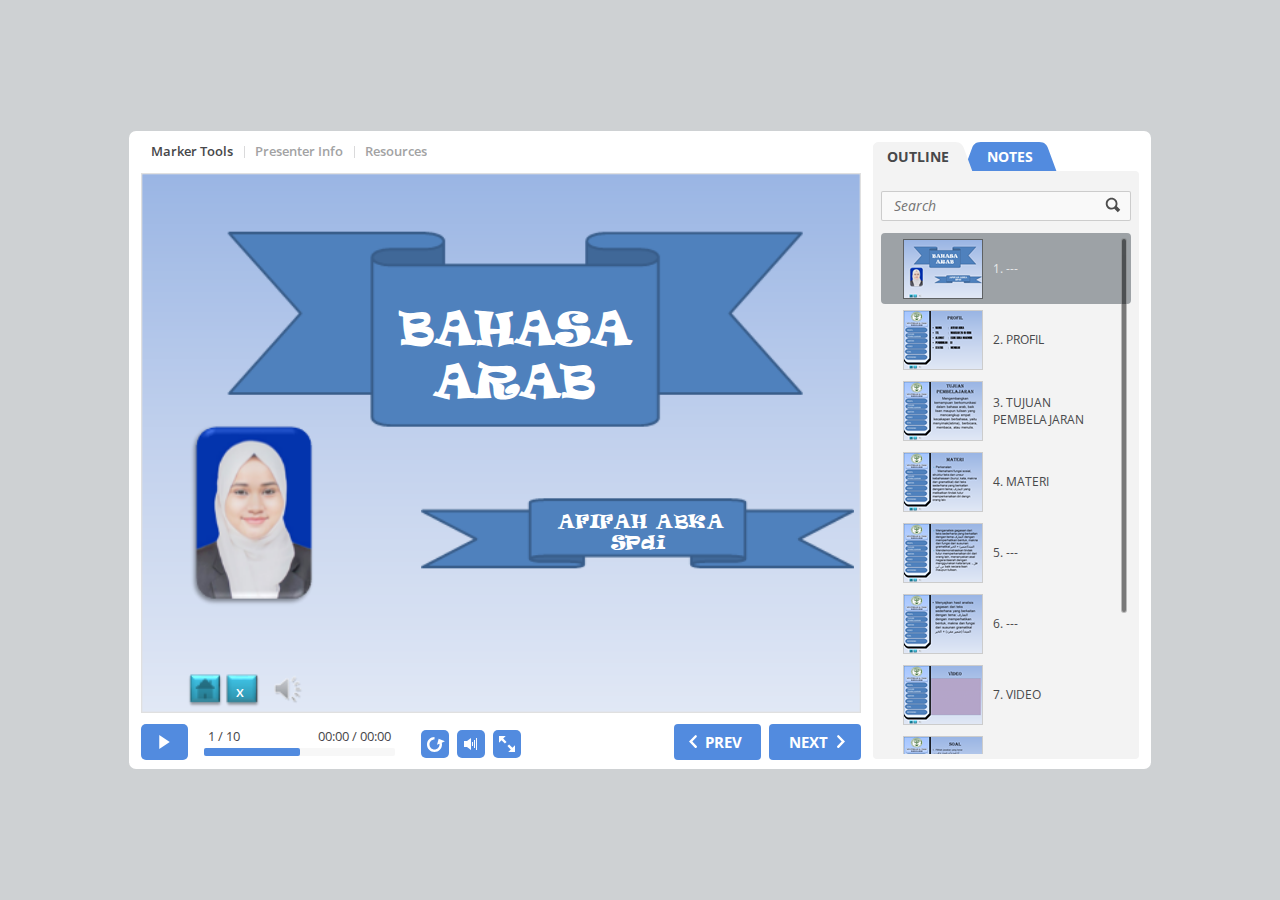
<file: index.html>
<!DOCTYPE html>
<!-- Created with iSpring --><!-- 842 509 --><!--version 9.7.9.27013 --><!--type html --><!--mainFolder ./ -->
<html style=background-color:#ced1d3;>
<head>
    <meta http-equiv="Content-Type" content="text/html;charset=utf-8"/><meta name="viewport" content="width=device-width,initial-scale=1,minimum-scale=1,maximum-scale=1,user-scalable=no"/><meta name="format-detection" content="telephone=no"/><meta name="apple-mobile-web-app-capable" content="yes"/><meta name="apple-mobile-web-app-status-bar-style" content="black"/><meta http-equiv="X-UA-Compatible" content="IE=edge"/><meta name="msapplication-tap-highlight" content="no"/><title>PP AFIFAH BDK</title><link rel="apple-touch-icon-precomposed" href="data/apple-touch-icon.png"/><link rel="shortcut icon" type="image/ico" href="data/favicon.ico"/><style>body {background-color:#ced1d3;}#spr0_af91d0aa {display:none;}</style>
    <script>

(function() {
	var userAgent = navigator.userAgent.toLowerCase();

	var useMobilePlayer = userAgent.indexOf("iemobile") < 0 && (userAgent.match(/iPhone|iPad|iPod/i) || userAgent.indexOf("android") >= 0);
	
	if (useMobilePlayer) {
		var insideMobilePlayer = userAgent.indexOf("ismobile") >= 0 || location.hash.length > 0;
		if (!insideMobilePlayer) {
			location.replace("ismplayer.html" + location.search);
		}
	}
})();

</script>
    
    <style>
		#playerView {
			position:absolute;
			-webkit-tap-highlight-color:rgba(0,0,0,0);
			-webkit-user-select:none;
			-moz-user-select:none;
			-webkit-touch-callout:none;
			-webkit-user-drag:none;
		}
		#playerView * {
			position:absolute;
		}
		#preloader {
			width: 50px;
			height: 50px;
			position: absolute;
			top: 0;
			left: 0;
			bottom: 0;
			right: 0;
			margin: auto;
			border-radius: 10px;
			background-color: rgba(0, 0, 0, 0.5);
		}

		#preloader::after {
			content: '';
			position: absolute;
			background: url([data-uri]);
			background-size: cover;
			top: 0;
			left: 0;
			bottom: 0;
			right: 0;
			animation: preloader_spin 1s infinite linear;
			-webkit-animation: preloader_spin 1s infinite linear;
		}

		@keyframes preloader_spin { 0% {transform: rotate(0deg);} 100% {transform: rotate(360deg);} }
		@-webkit-keyframes preloader_spin { 0% {-webkit-transform: rotate(0deg);} 100% {-webkit-transform: rotate(360deg);}}
    </style>
</head>
<body>
	<div id="preloader"></div>
	<script src="data/browsersupport.js?C50F2728"></script>
	<script src="data/player.js?C50F2728"></script>
    <div id="content"></div>
    <div id="spr0_af91d0aa"><audio id="snd0_af91d0aa" preload="none"><source src="data/sound1.mp3" type="audio/mpeg"/></audio><audio id="snd1_af91d0aa" preload="none"><source src="data/sound1.mp3" type="audio/mpeg"/></audio><audio id="snd2_af91d0aa" preload="none"><source src="data/sound1.mp3" type="audio/mpeg"/></audio><audio id="snd3_af91d0aa" preload="none"><source src="data/sound1.mp3" type="audio/mpeg"/></audio><audio id="snd4_af91d0aa" preload="none"><source src="data/sound1.mp3" type="audio/mpeg"/></audio><audio id="snd5_af91d0aa" preload="none"><source src="data/sound1.mp3" type="audio/mpeg"/></audio><audio id="snd6_af91d0aa" preload="none"><source src="data/sound1.mp3" type="audio/mpeg"/></audio><audio id="snd7_af91d0aa" preload="none"><source src="data/sound1.mp3" type="audio/mpeg"/></audio><audio id="snd8_af91d0aa" preload="none"><source src="data/sound1.mp3" type="audio/mpeg"/></audio><audio id="snd9_af91d0aa" preload="none"><source src="data/sound1.mp3" type="audio/mpeg"/></audio></div>
    <script>
		(function(startup){
			function start(savedPresentationState)
			{
				var presInfo = "eNrlXOtu40aWfhVCiwDdM2oOq3jvyWZBW3Jb07KkkeR0su2GQEm0xJgiFZKy42kYSLBzWeQl5scAk5382GywwC7mTey/8yR7ThVJ8SZferrTmaw7saSqU3W+c+pcScqvG27jaeO1ZkpUt/YPnuwfyOYTZZ8qT0xFNZ9o1LBMnbbbuqZcNZqNGIgHA8E66BxYh8Je6zmMzeoGLxpPVUVqNpaNp4qkAhHQzILQGa3DiamqqqFToFqfN55SiQDdBmG4UbRxY2diirpoTqguEfmXQOU0nr5u+PjrDH/BxzjcOM2G3Xj6kk001msgi9hHIJEp43dqe5HDhtm7q1dXTU7tRwVq5XbqdZFavmPvOE9N7qBe306NYm6JT4tANEbMNVHd2SsSq7cTn+eJjdsxR3UwdlM7NTh2U58WqM07qKcFav126vNNgfoOKc/neWq05Nuo4wJuXarXNpA3VgULRs+JGlcwvsZxOx33ylbQbIRoLo0rZvWvG6fprlcpX9wKQHTghaoah9OY27F98ovIc+cOET/Dg5uVR2fsPMe4qZvNxcvVlIhrf8E9WTeYI6sGcJtn0ACk1Nxi/gJW71mH1sgSrKG1dxKe+ElEsPaeW8JoMHe5LwNYkFYSJYmg/tL3bCvp6lUTcTBdvHyV6ItLOE/5vWR6nyfrJP6j6IqpKypJw0KMCzdsyQ5KEGa6JY0YKcDD8UvUBKBlPgqvAzY5wtMKNv5carDTxPN02Q74uxGtQ31in5pkTiXaeNWswK6AegsIEEPEFBYt7bUTce0gIYeVkjMEjQjecoiSbTeYURGGE7z4HLVkcBURYlLJpCaDSVRDNHSdQUtMudn4mB/PZfJyxl9P+ctFwF+XqJeXjaVHtnqBUU/OqYmdJcsgw/5Bp5uZsF41YVprwnS3CdM3MGEOA623Zx1ZJ/FTIWfFJ+F43D2JcfTIev4cRqn2hEhPiGlqJ6HVhRVjnGw/[base64]/hKCV8sVIOkMG7uAneWpI4LAm9g64bR4ICiumiSAeBQfzAQ8o8BhPJjAKG+NxC7aziG5t3WcORhNRzZ1nDkfdRwWv6Ull5BTdsaL5vPmfe2xhsf/+oYKqBB+2iv3bV+BX1CLyv4jGrBJ9cWfPLugk9+g4KvBhNWf0eOv3BWU9tfnNm+cOas7NV6A++mTngWrDa+e2ZHrjC3PXslTO2lHdmCHdrTJnxwzwTPjYB2ZW/WG1+IN/zjJWwmrBx/hptu1oKzWtsxbD2zz+w135rv1ARSN94g7aW7ss8euVEMr4+bjMSdAaMmTAK6GbwB6RkpchHvU0VKomKahXh/jzLyVFfmWaLURVlSTEiEiqRRtaaKlKGcoypkQ1nTKJFMyKWyJJYrkWKe1FSRQq4zVUiyCjX1u1M+ZEgoNTQDDN0wsWaEuhJSJ+ZJAAflhq7/[base64]/g45nDIygMPJpuIHo2hTPABdHSPvNtRrgI7ZUdQ/j2HsPn0OVbRM7cCZc20LAojVEeQjCQzyEP2D4EcUDyS+H6m5vfXn97/dfrb66/v/kqjeieO7VjTBOx68/[base64]/+kQt9Wm32SbX+Fns0SaRmuSRPKvJpo47cJITFnkoQTXZZEZ5BNK1k3YihYvN1HGSZpnthQF/hrZaNP4vdwH8UP34dOuDMvsCd5QmR1Z8d2fFSjFz/EXsz6PzsUfwzSMk/h/8fP/7lVVEMUUYsCSMjTaikUZNK60kpJ5W4j0hg3mDUhqqbpbV414ut1TTl/vIoNeLENULg/ZJ8RZBondSKkRBDnUnTw1NL4pSWaKqWoTcrkldOvrBUU5KlBjUecJD3ExzgJLvrKr2fLAYKzQHJSlUWk/3oGl7hAf2U1xqZ3d9flvuJYshKtrd+P1GgEN8uqYhiKkwUw4DYK+nlpURPK74dnG6JPvQfLfqoZjElKVzGcqZ68/CTpLifTvxJBfr/F4Cyo/wpRKBUmH/cELSj3eTR5922m/LD2k15227K763dTKNy0m6masraze28nJvP2s200dTkaqOp1jaa6u5GU32TRpP1c7bnRm4kLOyFjVfm7t0Hsjaw3AUmU7zfW7LeEi/m+fHmLN94Ji0s4xVtoo1faEbZpje/u/4P2Pi76z89uv6fm9/dfH39/WPh55zff8LU9ych4J87q8CHDtiO3Ps1nchx23PipUPgfWkjAYjvCb6zsEPQ6dx2Qnu5lcdfLAAlu/4JOhdiXPRUuPnDzW+Fmy8FwPd74fpPN1/DC7voGTl4ZbL22qd4Er67Vpc90kCJQ52dra4MTgGhAj6q2KwaBusQDR36xeSWmslu60rGtnPVqx2iJsKO2DPzZhfaX4jKeFVTh/[base64]/9XTk//lSeMVRv90p8KuQde6X6MK9Ut16pvj+vZHrZemWipq1XZvNybj7zyo87rXY/c0216pp6rWvqu11TfwPXTFH8JOxYu92OFahi3rEdaw+zY21rx9rbs2PO4ByMJUgfxj3nz+JyFTDTaHzICIRZ4Mdh4EXChTuPl/980oDaSlQUY/3FSUNYOu5iGcMgVaGGUzQ2uA6i2AlhkFueu1oQIn62Xpw0PvoQpApnjhCFs2yesSHiaq3A2vhy7cAMGzv5BRs7+cVHHyZUH+VFJ7eJjk8FNLMn05uNw+zdMHtn5dTyIL9OleQVzGbr19m8nJvP/HrUt7Ini7Wah+ONWrc2dru18QZujSDwBicRhYHruUsPWq3P7At7mj4aAsnRDk9C7Kl+f/2NcP0tpj5Idv8l3Pw7H/w2N3j9FxyGZuxr4W9f/lk4CbdTJyGkzO9Ymkzy519v/nD9HR+GpPnfkC7/chJSEbIoMvoGRn53828nG2gI2sL1H9ORrwURfmBrSLXfXP8vjLB1sNtX0PV9lbz/7c3XJ6EsCtYaH4GJk1zOOkbeIn7DWsTrP56ELZxZQSEBfay9YU/V4HtcCRVBtJmvNj+VuKffHvdUU5bfcdzTHxb39G3c099f/mZ62fp5oqatn2fzcm4+8/Nh+6A9bPdG2fMMWs3XCMxaZzd3O7v5Bs6eIWHfg7kMtk8y7PGHxazQngobrIbBDTw7Ej7udITPIC7MBSKgzwnPN6F7tvE2K+HInoewZilQiZg4NXB8fBAsFtphFyLHwv6peM3tT2VSbaa/60eAjId5jbH1GuP9eQ3Ty9ZrEjVtvSabl3Pz/BlcdJvPYe7zvcTws6+bJcbNvt/Gb7a85l9TwyU+fhXtNPcJv4n2eZwuX68zD/p84/5m7dmXTsj9rtD9Fh/6RNLke2p1X0iT7ueHdzvCVaJQ/uW9wQE+hgNrG/214wsjm30/dIOGx5mf+rEkXgSnp2h6Fl6llDT2NIzKnjNo8fuKyRMzyKJEMC8SLJIn4xLe0zuZk7fMnPlGeo0oQeHeiYK+dRRuBcX0bhjyu1JGHZ6ocjjCyFm508CbV4ApP8ApRVUF7Qak/mCaAmZagmvf9txp6FbAaHkwkmiqlCQXxBMsGr+qnKDBm50piIS9SKmkSzLhD/EkbPWE7dA+d50KU72kAVXaSsS5GkSXDfhNM7b8C0nGlj3EDVOVSQaDXRtnH6cVLRi3wjHeJZwcCjNBMXZXTiT0nAthGEChXcFjFs/EMAkhcsKd4yGaLPFvNSV4CjTzCg1DhF/cykBXdUSkBJ7lLZzQrcFFpBIwg9/oyFkL/yLiVk8FknmZhJsP3tvRjaKqCEnBABKvioSUzFZit2xyQCCfk+R5M7tMMS9TcPXIVE9sPw+EJkAObSeOHT+aLS8c13PCKiZawkRMk5KtEREoEolOtp5k6KZh5I8sT8EhaZphKmrJjIic141w7LuzYO4IR6MqpLuDsi6ZpiZlllQbbfI0+SSJHJQEywvXX8zh/0iQqzCUkmaoXjosKWfKudl5YbbMWk1Ydzczd27zoJsoowqhHHRNTdPzLq7IpqnkLKZIMq+QlMGkcXbkLAJHOO5UEWglBLpJJJI/ClUyU73bZYp5maLMXy/x351+iP7WgWzDCWzK/hbIDH8NCn9TwUvf4BMrrLXDOOi5Pp7Wefblg4wMJZtejpAw4rfPkmpynauFs7/lwN+cp28ucj1fsuw3eRavG9NNHAe+iJf0HD8W/SBc2ajAfzpgP3ibt0gRnDth3fypPXNyy1Vq7LXK0+laZU9v7WMamAWrte1fdoNFIE7t2dkixKaFbS/jP2wKLtdOCOo5K+zquVHciZ1Vcd82adM2rUyvQyeKHLat2bKopeUpPHvqeFtkOoQ+qzqf2yITvERy7kZuzEl0infu8Q/I2AunJNh+u0VaMpvzYVVJ6nRvPhk7X8QFVEmjsmtRsN6sd+lxHQYLFKI8r+O//LwX2BjBcLJl4r/8JALADQqHwaxYnAbhPDkGCf9hL1XEf8XM9zV2RpkLZEZeMuE4M9MIl3TzTdS28+O0QdbWZXNbR2IdNjbbjZUdnjnhOAjYH5/BEwV7dsKOf4rf8rHj2J4tVzAUYUyYbvnManin+1+xThF8fG9i7e+3R6POXrc9sY5bnf6kZw2H1rjT70261l67i5lqM3cDwbfD0Mbn1LC7L6wbdK1P28PJaL8Na3GH/ngyOh4M+sNxu4UV09IRIne18dhywY0EP4iFaLNeByGYnuD6Qgwk9mwGZ+VOXc+NL4UVTwRFTqPnnd4EuDC0yXCn2xl/Ojnqt9rAqu3bUw+4zUIHKvnQseFs796q1x8eWd10j5YbPWiTwbA9avfGoIHBYX/cx54iPSRhvQzioLqs22kB10n/YLLfP+6NMfKjMQof/Pq4PWK67x0f7bWHHwjBqfDBuD8GdOnU6IPKfuzWVs3Bfczue+w+uBf49aAja/icC7I/bMNAa/KiMz7EpgMkx+O5cOOl4I7WIbiX4Jzb3oafI8SeKNt1z9p/Phn3J9ZgMNk7Ho9zKPbQ8RjRfv9oYPU+nXT7z/qTvc4zZMJDqYCx9BHVtC8gUz2uoR7BAXVL9AJboEoZfW887HcnsKjdnfTan6Be2UvNdP943O308LjTdzVEcLIfsz9eAi98+ng4hKNODrAzYqaOOLttbuqfBhthaZ87QhwI0KxcMMMGU3BDsCd2xDG/EeX6m8ScWv0jC5QPRjQedvbx/NAcgjC8bHK32MTLIMTHCYQ5t8w52xpPA+eTiMDPJEBXAgebQ2vi+mLK4UWv27da7HCO4PCtZyj4OIMICwq7sBNn96masNOFj7FVOAVvENz+SLDXa8+dJb6cmMUAAmzCbGi96PSegS30uyNwsFY6wrxzLrRCG6HXEg+tUXuIdKEdsRq9nmTCTYFRCZbn1REedp4dduH/Mdvw0F0sPbzBV7/roI06HziJLSfObI1GL/rDFsONvmwLazuKLiBfFE43rzm+vtPb74Od7I/ze2AQzNaDwl1/BmfszOJ0DfC02PEn1gX44OAmY27HaFirTRQLWHt4Tuww3i4Cs9nTw8LUOQ3AyjwHumRmGsCEpzjOoWsd9/YPJ3vjrWd27Y0/WxamwRLrrSRvExvQe/7kEw7Josle/xNwDHS+fnWi/[base64]/[base64]/JhIRl+WkOLWRF8s71d87IXxE70agct8t6S8tIem8qU/[base64]/5mS8+0v8E5yGf865zHkaLXmfDsUphgTQFw9g23I3W/Sggrd+12IRnO18axlcv9O29kt7pcxz316XdCdr5l1/L+OSX11d/R99R1tP";
				PresentationPlayer.start(presInfo, "content", "playerView", onPlayerInit, savedPresentationState);
				function onPlayerInit(player)
				{
					(player);

					var preloader = document.getElementById("preloader");
					preloader.parentNode.removeChild(preloader);
				}
			}

			if (startup)
				startup(start);
			else
				start();
		})();
    </script>
</body>
</html>
</file>
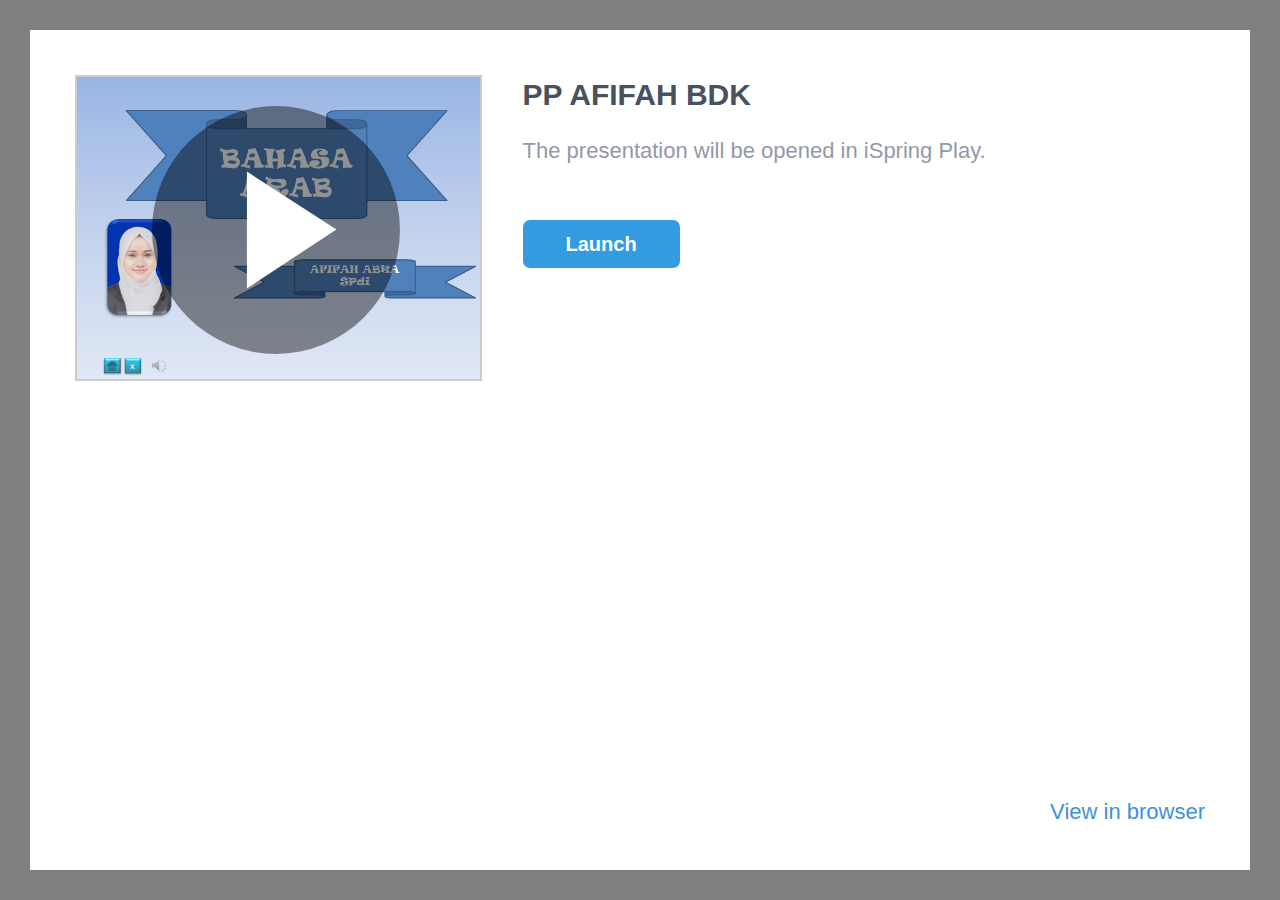
<file: ismplayer.html>
﻿<!DOCTYPE html>
<html>
<head>


	<meta http-equiv="Content-Type" content="text/html;charset=utf-8"/>
	<meta name="viewport" content="width=device-width, initial-scale=1"/>
	<meta name="format-detection" content="telephone=no"/>
	<!-- <meta name="apple-itunes-app" content="app-id=642452385, app-argument="/> -->
	<title>PP AFIFAH BDK</title>
	<link rel="stylesheet" type="text/css" href="data/ismplayer/style.css"/>
	<link rel="stylesheet" type="text/css" href="data/ismplayer/style_mini.css" media="only screen and (max-device-width: 605px), only screen and (max-device-height: 605px)" />
</head>
<body>
	<script>
		var isIpad = navigator.userAgent.match(/iPhone|iPad|iPod/i);
		document.body.className = isIpad ? "ipad" : "android";
		// ios7 scroll fix
		if (isIpad) {
		
			if (window.innerHeight != document.documentElement.clientHeight) {
				var fixViewportHeight = function() {
					document.documentElement.style.height = window.innerHeight + "px";
				};

				window.addEventListener("orientationchange", fixViewportHeight, false);
				fixViewportHeight();
			}
			
			var forceRedraw = function() {
				var origDisplay = document.body.style.display;
				document.body.style.display = 'none';
				document.body.offsetHeight;
				document.body.style.display = origDisplay;
			};
				
			window.addEventListener("resize", forceRedraw, false);
		}
	</script>

	<div class="mainLayer">
		<div class="launcher">
			<img class="preview" src="data/ismplayer/preview.png"></img>
			<a class="btnPlay" id="btnPlay"></a>
		</div>
		<div class="info">
			<h1>PP AFIFAH BDK</h1>
			<p id="launchDesc">The presentation will be opened in iSpring Play.</p>
			<p id="launchDescWithVideo">The presentation contains video narration. 
To view with video, use iSpring Play.</p>
			<p id="downloadAppDesc" class="hidden">To view this presentation, download the free iOS application iSpring Play.</p>
			<div class="buttons">
				<a id="btnOpenInApp" class="text_button" href="#" ontouchstart="">
					Launch
				</a>
				<a id="btnDownloadApp" class="app_store hidden" href="#"></a>
			</div>
		</div>
		<div class="bottom_area" id="bottomAreaNormal">
			<a href="#" id="btnOpenInBrowser">View in browser</a>
			<a href="#" id="btnOpenInBrowserWithoutVideo">View in browser without video</a>
		</div>
	</div>

<script>
	var IOS_APP_SCHEME = "ismobile";
	var IOS_STORE_URL = "https://itunes.apple.com/us/app/ispring-mobile/id642452385?mt=8";

	var ANDROID_APP_SCHEME = "ismobile";
	var ANDROID_APP_PACKAGE = "com.ispringsolutions.mplayer";

	var appMeta = document.querySelector("meta[name='apple-itunes-app']");
	if(appMeta) {
		appMeta.setAttribute('content', appMeta.getAttribute('content') + getBasePath());
	}

	function $(id) {
		return document.getElementById(id);
	}

	function show(element, visible) {
		if (visible) {
			element.className = element.className.replace(/hidden/g, '');
		} else {
			element.className += ' hidden';
		}
	}

	function now() {
		return +new Date();
	}

	function createEmptyIframe() {
		var iframe = document.createElement("iframe");
		iframe.style.border = "none";
		iframe.style.width = "1px";
		iframe.style.height = "1px";

		return iframe;
	}

	function strEndsWith(str, suffix) {
		var l = str.length - suffix.length;
		return l >= 0 && str.indexOf(suffix, l) == l;
	}

	function getBasePath() {
		var params = location.search || "";
		var host = location.host;

		// remove file name from url
		var path = location.pathname.split("/");
		path.length = path.length - 1;

		return host + path.join("/") + "/" + params;
	}

	function getIspringPlayUrl() {
		var ispringPlayUrl = decodeURIComponent((window.location.search.match(/(\?|&)ispringPlayUrl\=([^&]*)/)||['','',''])[2]);
		return ispringPlayUrl.length > 0 ? ispringPlayUrl : getBasePath();
	}

	function showDownloadButton(showDownload) 
	{
		show($("launchDesc"), !showDownload);
		show($("launchDescWithVideo"), !showDownload);
		show($("btnOpenInApp"), !showDownload);

		show($("downloadAppDesc"), showDownload);
		show($("btnDownloadApp"), showDownload);
	}

	function getIOSVersion() {
		if((/iphone|ipod|ipad/gi).test(navigator.platform)) { 
			var versionString = navigator.appVersion.substr(navigator.appVersion.indexOf(' OS ')+4); 
			versionString = versionString.substr(0, versionString.indexOf(' ')); 
			versionString = versionString.replace(/_/g, '.'); 
			return versionString; 
		}
		return '';
	}

	function getIOSMajorVersion() {
		var version = getIOSVersion();
		if(version == ''){
			return 0;
		}
		var dotIndex = version.indexOf('.');
		if(dotIndex <= 0){
			return Number(version);
		}
		return Number(version.substr(0, dotIndex));
	}

	var IosLauncher = function() {
		function startApp(redirectToStore) {

			var launchUrl = IOS_APP_SCHEME + "://" + getIspringPlayUrl();
			if(getIOSMajorVersion() >= 9) {
				// iframe using method doesn't work since iOS 9
				setTimeout(function() {
					onAppStartFailed(redirectToStore)
				}, 2718);
				window.top.location.replace(launchUrl);
			} else {
				var launchTime = now();
				setTimeout(function() {
					document.body.removeChild(iframe);
					
					if (now() - launchTime < 1500) {
						onAppStartFailed(redirectToStore);
					}
				}, 1000);
				var iframe = createEmptyIframe();
				iframe.src = launchUrl;
				document.body.appendChild(iframe);
			}
		}

		function onAppStartFailed(redirectToStore) {
			if (redirectToStore) {
				location.replace(IOS_STORE_URL);
			} else {
				showDownloadButton(true);
			}
		}

		document.addEventListener("visibilitychange", function(event) {
			if (!window.document.hidden)
			{
				show($("launchDesc"), true);
				show($("launchDescWithVideo"), true);
				show($("btnOpenInApp"), true);

				show($("downloadAppDesc"), false);
				show($("btnDownloadApp"), false);
			}
		});

		this.launch = function(redirectToStore /* = true */) {
			redirectToStore = (redirectToStore == undefined ? true : redirectToStore);

			setTimeout(function() {
				startApp(redirectToStore);
			}, 50);

			return false;
		};
	};

	var AndroidLauncher = function() {
		function pageIsHidden() {
			return document.hidden || document.mozHidden || document.webkitHidden;
		}

		function launchFromLink() {
			var href = "intent://" + getIspringPlayUrl() + "#Intent;" +
					"scheme=" + ANDROID_APP_SCHEME + ";" +
					"package=" + ANDROID_APP_PACKAGE + ";" +
					"end";
			var target = "_top";
			
			$("btnOpenInApp").href = href;
			$("btnOpenInApp").target = target;
			
			$("btnPlay").href = href;
			$("btnPlay").target = target;

			return true;
		}

		function launchFromIframe() {
			var onIframeLoaded = function(redirectToMarket) {
				document.body.removeChild(iframe);

				if (redirectToMarket) {
					location.assign("market://details?id=" + ANDROID_APP_PACKAGE);
				}
			};

			var iframe = createEmptyIframe();
			if (navigator.userAgent.indexOf('Firefox') > 0) {
				var loadStartTime = now();
				setTimeout(function() {
					var appStarted = pageIsHidden() || now() - loadStartTime > 400;
					onIframeLoaded(!appStarted);
				}, 200);
			} else {
				iframe.onload = function() {
					onIframeLoaded(true);
				};
			}

			iframe.src = ANDROID_APP_SCHEME + "://" + getIspringPlayUrl();
			document.body.appendChild(iframe);

			return false;
		}

		function isIntentUrlSupported() {
			var userAgent = navigator.userAgent;

			var matches = userAgent.match(/Chrome\/(\d+)/);
			if (!matches) {
				return false;
			}

			if (/OPR\/\d+/.test(userAgent) ||     // Opera
				/Version\/\d+/.test(userAgent)) { // or Dolphin
				return false;
			}

			var version = parseInt(matches[1]);
			return version >= 25;
		}

		this.launch = function() {
			return isIntentUrlSupported()
				? launchFromLink() : launchFromIframe();
		};
	};

	var launcher = isIpad ? new IosLauncher() : new AndroidLauncher();
	
	$("btnPlay").onclick = function() {
		return launcher.launch(false);
	};

	$("btnOpenInApp").onclick = function() {
		return launcher.launch(false);
	};

	$("btnDownloadApp").onclick = function() {
		this.href = IOS_STORE_URL;
		return true;
	};

	var openInBrowserCallback = function() {
		var basePath = getBasePath();
		var params = '';
		var parts = basePath.split('?');
		if(parts.length == 2)
		{
			basePath = parts[0];
			params = '?' + parts[1];
		}
		this.href = "//" + basePath + 'index.html' + params + "#inbrowser";
		return true;
	};

	$("btnOpenInBrowser").onclick = openInBrowserCallback;
	$("btnOpenInBrowserWithoutVideo").onclick = openInBrowserCallback;



</script>

<script>
	var isIphone = navigator.userAgent.match(/iPhone/i);
	var hasVideo = false;
	
	if (isIphone && hasVideo && getIOSMajorVersion() < 10)
	{
		document.getElementById("launchDesc").style.display = "none";
		document.getElementById("btnOpenInBrowser").style.display = "none";
	}
	else
	{
		document.getElementById("launchDescWithVideo").style.display = "none";
		document.getElementById("btnOpenInBrowserWithoutVideo").style.display = "none";
	}
</script>
</body>
</html>
</file>
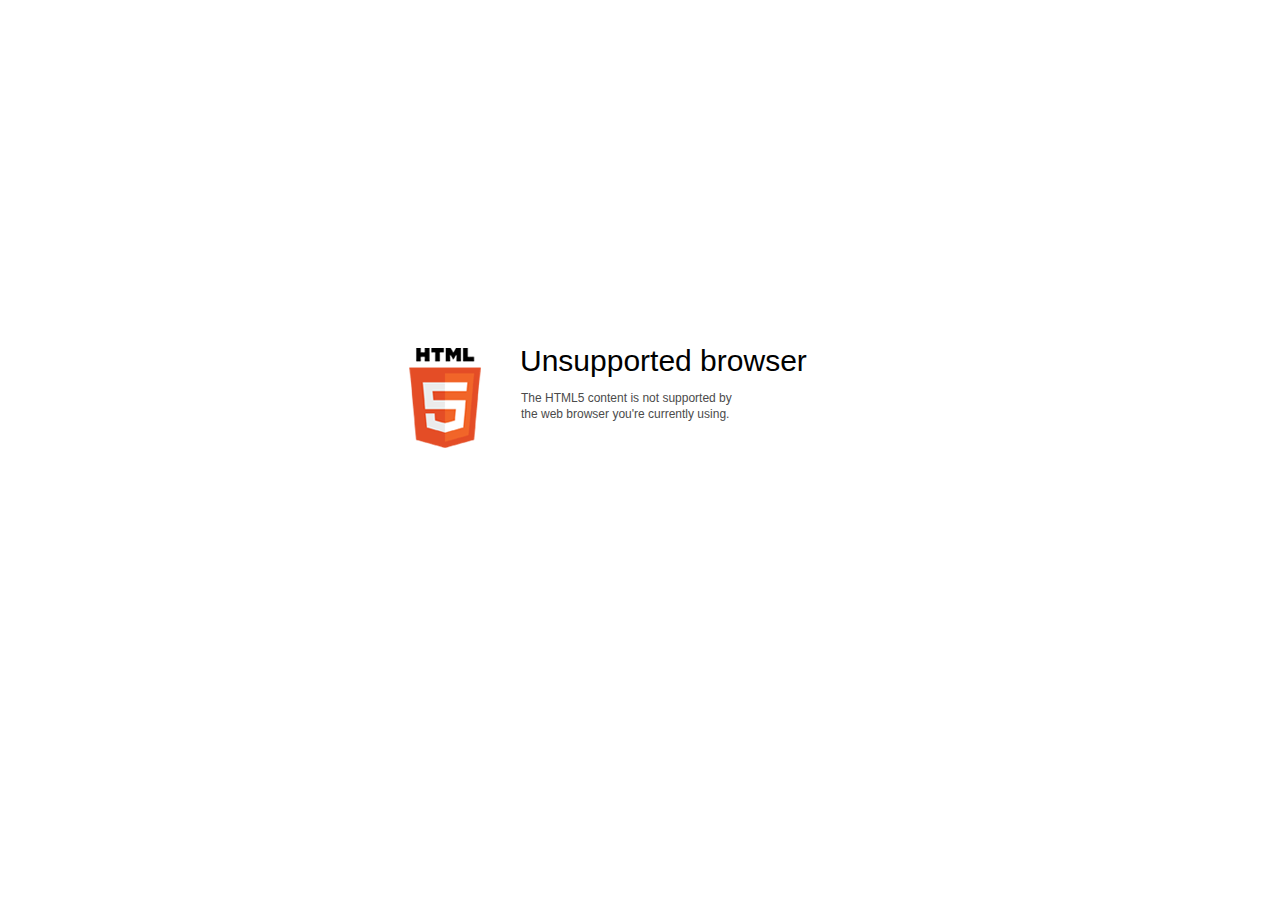
<file: data/html5-unsupported.html>
﻿<html>
<head>
    <meta http-equiv="Content-Type" content="text/html;charset=utf-8"/>
    <meta name="viewport" content="width=device-width,initial-scale=1,maximum-scale=1">
    <meta name="format-detection" content="telephone=no">
    <meta name="apple-mobile-web-app-capable" content="yes">
    <meta name="apple-mobile-web-app-status-bar-style" content="black">
    <meta http-equiv="X-UA-Compatible" content="IE=edge">
    <meta name="msapplication-tap-highlight" content="no" />
    <title>Update your Web browser</title>
    <style>
        body {
            background: #fff;
        }

        .container {
            background: url(html5.png) no-repeat;
            position: absolute;
            width: 405px;
            height: 100px;

            top: 50%;
            margin-top: -102px;
            left: 50%;
            margin-left: -231px;
        }

        .title {
            left: 111px;
            width: 290px;
            height: 20px;
            font-family: Arial;
            font-size: 30px;
            color: #000;
            position: absolute;
            line-height: 28px;
            top: -1px;
        }
        
        .message {
            font-family: Arial;
            font-size: 12px;
            color: #4b4b4b;
            line-height: 16px;
            padding-top: 15px;
            padding-left: 1px;
        }
    </style>
</head>
<body>
<div class="container" id="container">
    <div class="title">Unsupported browser
        <div class="message">The HTML5 content is not supported by<br>the web browser you're currently using.</div>
    </div>
</div>
</div>
</body>
</html>
</file>
<file: data/ismplayer/style.css>
html, body {
	margin: 0;
	padding: 0;
	height: 100%;
}

body {
	background: #7F7F7F;
	box-sizing: border-box;
	font-family: Helvetica;
	overflow: hidden;
}

.hidden {
	display: none !important;
}

.mainLayer {
	background: white;
	position: absolute;
	left: 30px;
	top: 30px;
	right: 30px;
	bottom: 30px;
}

.mainLayer .launcher .preview {
	border: 2px solid rgba(0, 0, 0, 0.2);
}

.mainLayer .launcher .btnPlay {
	display: block;
	position: absolute;
	left: 0px;
	top: 0px;
	width: 100%;
	height: 100%;
	background: url('play.svg') center no-repeat;
}

.mainLayer .launcher .btnPlay {
	background-size: 80% 80%;
}

.mainLayer .info {
	pointer-events: none;
}

.mainLayer .info > h1 {
	font-size: 30px;
	font-weight: bold;
	color: #495060;
}

.mainLayer .info > p {
	font-size: 22px;
	font-weight: lighter;
	color: #9299AA;
}

.mainLayer .info .buttons {
	pointer-events: all;
}

#btnOpenInApp {
	display: inline-block;
	width: 157px;
	height: 48px;
	background: #339BE0;
	border-radius: 7px;
	color: white;
	text-decoration: none;
	text-align: center;
	line-height: 48px;
	font-size: 20px;
	font-weight: bold;
}

#btnDownloadApp {
	display: inline-block;
	width: 169px;
	height: 50px;
	background: url('app_store2x.png');
	background-size: contain;
}

#btnOpenInBrowser, #btnOpenInBrowserWithoutVideo {
	font-size: 22px;
	font-weight: lighter;
	color: #3C92DE;
	text-decoration: none;
}

@media (orientation: portrait) {

	.mainLayer .launcher {
		width: 80%;
		position: relative;
		margin: 40px auto;
	}

	.mainLayer .launcher .preview {
		max-width: 100%;
		max-height: 206px;
		display: block;
		margin: 0 auto;
	}

	.mainLayer .info {
		position: relative;
		margin-left: 40px;
		margin-right: 40px;
		text-align: center;
	}

	.mainLayer .info > h1 {
		margin-top: 65px;
		margin-bottom: 0;
	}

	#launchDesc {
		margin-top: 33px;
	}

	#downloadAppDesc {
		margin-top: 33px;
	}

	.mainLayer .info .buttons {
		margin-top: 50px;
	}

	.mainLayer .bottom_area {
		position: absolute;
		bottom: 52px;
		left: 40px;
		right: 40px;
		text-align: center;
	}

}

@media (orientation: landscape) {

	.mainLayer .launcher {
		position: relative;
		max-width: 33%;
		float: left;
		margin: 45px;
		margin-bottom: 9999px;
	}
	
	.mainLayer .launcher .preview {
		max-width: 100%;
		max-height: 400px;
	}

	.mainLayer .info {
		position: relative;
		white-space: pre-wrap;
		margin-right: 45px;
	}

	.mainLayer .info > h1 {
		margin-top: 12px;
		margin-bottom: 0;
	}

	.mainLayer .info .buttons {
		white-space: normal;
		margin-top: -38px;
	}

	#launchDesc {
		margin-top: -10px;
	}

	#downloadAppDesc {
		margin-top: -28px;
	}

	#btnDownloadApp {
		margin-top: 18px;
	}

	.mainLayer .bottom_area {
		position: absolute;
		bottom: 45px;
		right: 45px;
	}

}
</file>
<file: data/ismplayer/style_mini.css>
.mainLayer {
	left: 0px;
	top: 0px;
	right: 0px;
	bottom:0px;
}

.mainLayer .info > h1 {
	font-size: 24px;
	line-height: 27px;
	max-height: 81px;
	overflow: hidden;
}

.mainLayer .info > p {
	font-size: 18px;
}

#btnOpenInBrowser, #btnOpenInBrowserWithoutVideo {
	font-size: 18px;
}

@media (orientation: portrait) {

	.mainLayer .launcher {
		width: 80%;
		position: relative;
		margin: 20px auto;
	}

	.mainLayer .launcher .preview {
		max-width: 100%;
		max-height: 155px;
		display: block;
		margin: 0 auto;
	}

	.mainLayer .info {
		position: relative;
		margin-left: 20px;
		margin-right: 20px;
		text-align: center;
	}

	.mainLayer .info > h1 {
		margin-top: 24px;
		margin-bottom: 0;
	}

	#launchDesc {
		margin-top: 16px;
	}

	#downloadAppDesc {
		margin-top: 16px;
	}

	.mainLayer .info .buttons {
		margin-top: 20px;
	}

	.mainLayer .bottom_area {
		position: absolute;
		bottom: 20px;
		left: 20px;
		right: 20px;
		text-align: center;
	}

}

@media (max-height : 400px) and (orientation : portrait) {
	
	.mainLayer .launcher .preview {
		max-height: 100px;
	}
	
	.mainLayer .info > h1 {
		font-size: 22px;
		line-height: 25px;
		max-height: 50px;
	}
	
	.mainLayer .info > p {
		font-size: 16px;
	}

	#btnOpenInBrowser {
		font-size: 16px;
	}
	
	.mainLayer .info > h1 {
		margin-top: 18px;
		margin-bottom: 0;
	}
	
	#launchDesc {
		margin-top: 12px;
	}

	#downloadAppDesc {
		margin-top: 12px;
	}

	.mainLayer .info .buttons {
		margin-top: 16px;
	}
}

@media (orientation: landscape) {

	.mainLayer .launcher  {
		max-width: 33%;
	}
	
	.mainLayer .launcher .preview {
		max-width: 100%;
		max-height: 200px;
	}

	.mainLayer .launcher {
		position: relative;
		float: left;
		margin: 20px;
		margin-bottom: 9999px;
	}

	.mainLayer .info {
		position: relative;
		white-space: pre-wrap;
		margin-right: 20px;
	}

	.mainLayer .info > h1 {
		margin-top: -18px;
		margin-bottom: 0;
	}

	.mainLayer .info .buttons {
		white-space: normal;
		margin-top: -48px;
	}

	#launchDesc {
		margin-top: -20px;
	}

	#launchDescWithVideo {
		margin-top: -40px;
	}

	#downloadAppDesc {
		margin-top: -38px;
	}

	#btnDownloadApp {
		margin-top: 18px;
	}

	.mainLayer .bottom_area {
		position: absolute;
		bottom: 20px;
		right: 20px;
	}

}
</file>
